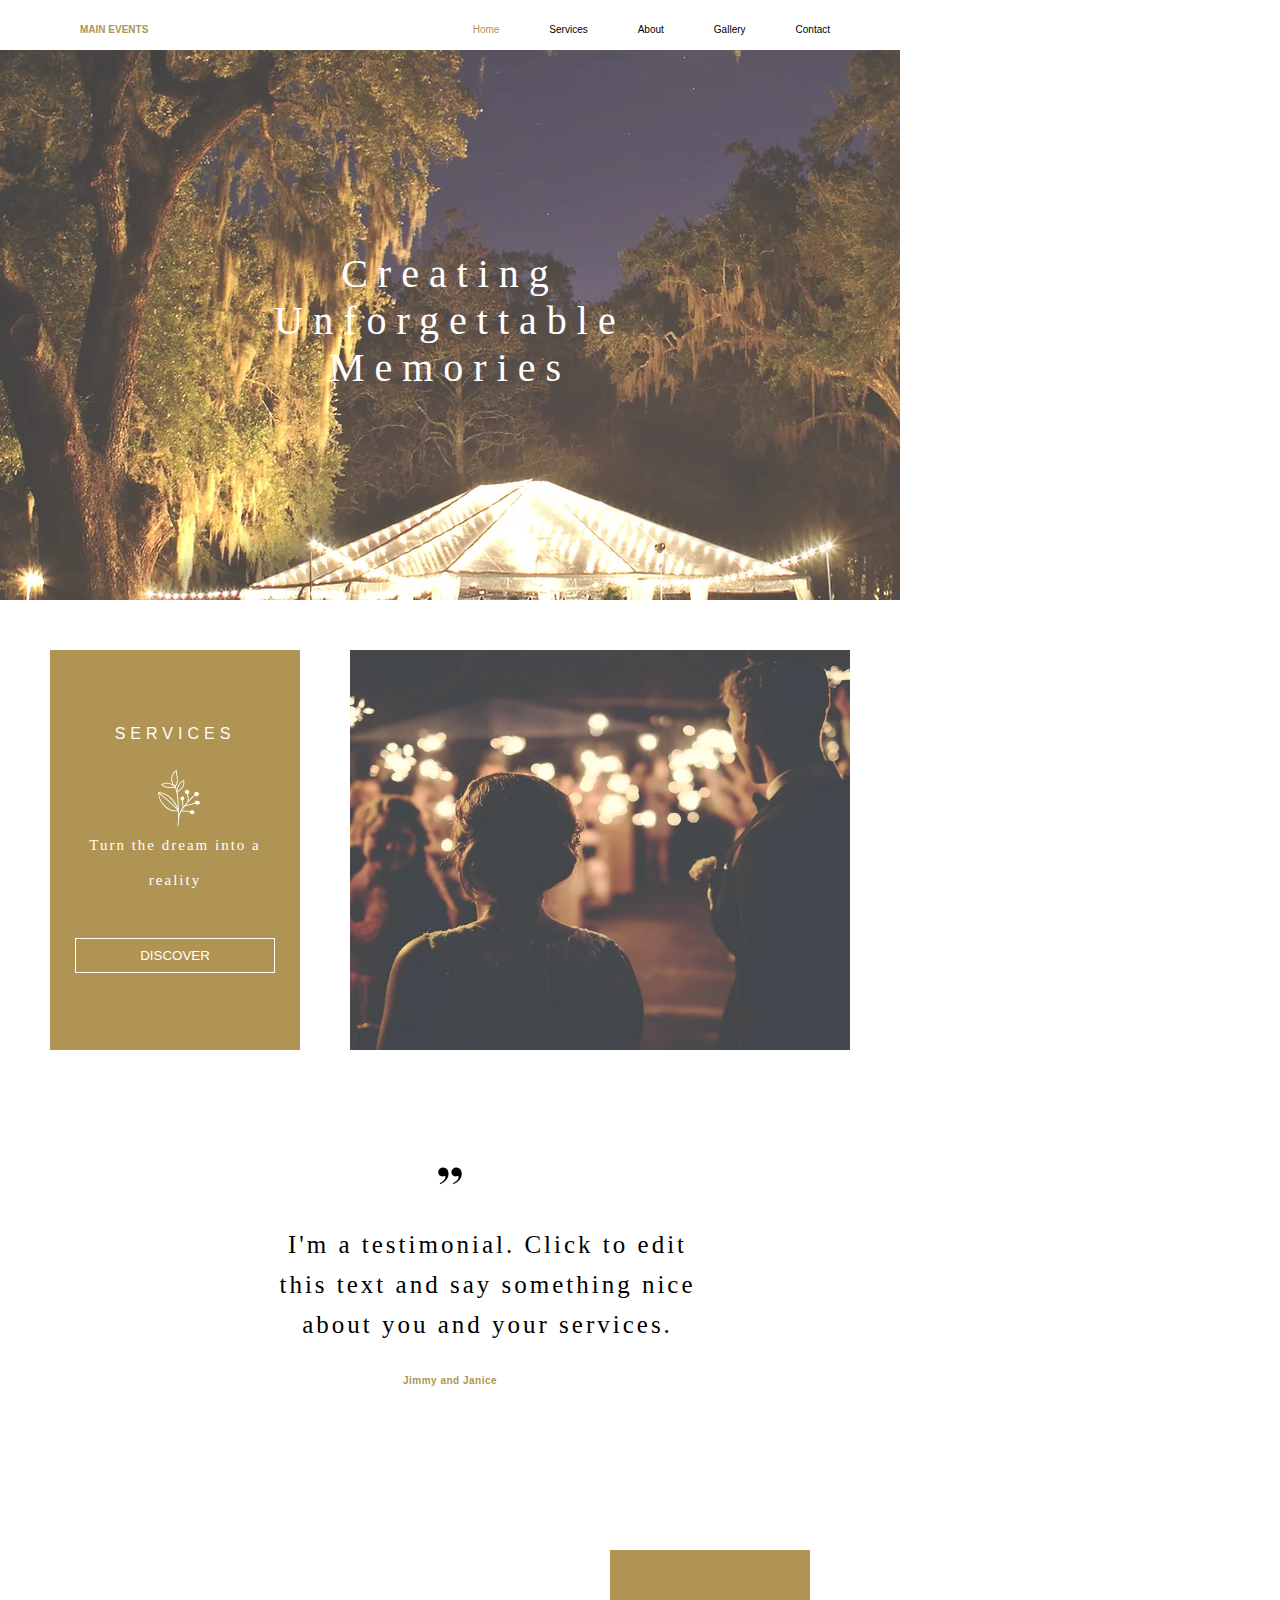
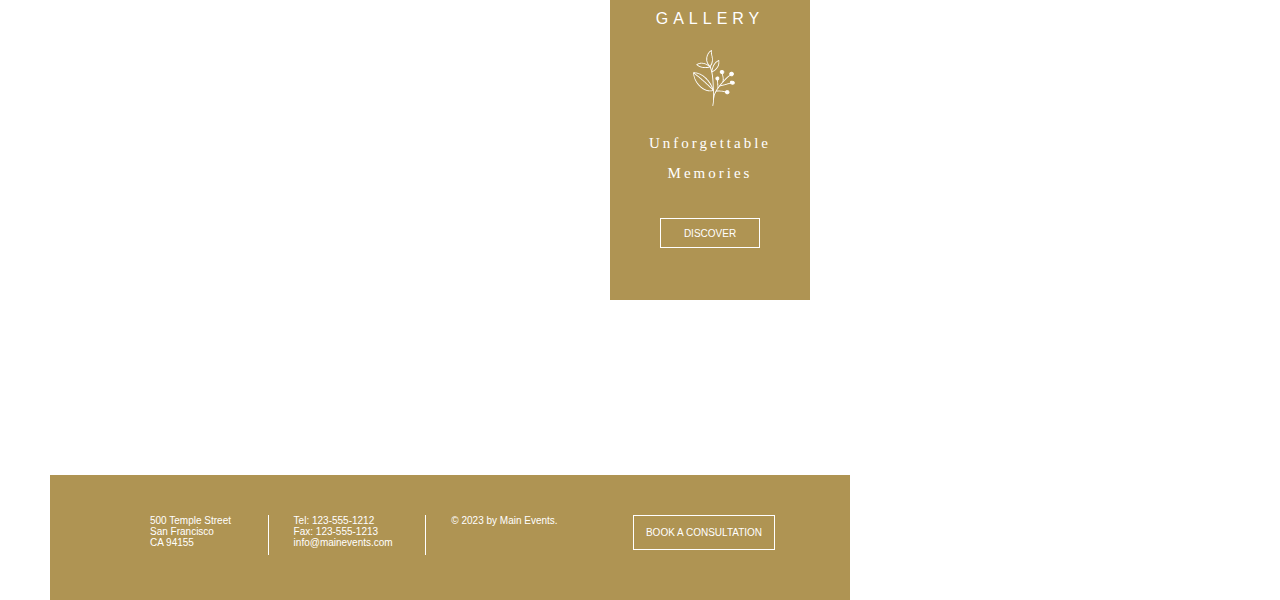
<file: mypage.html>
<!DOCTYPE html>
<html>
<head>
	<meta charset="utf-8">
	<meta name="viewport" content="width=device-width, initial-scale=1">
	<link rel="stylesheet" href="mypage.css">
	<link href="https://fonts.googleapis.com/css2?family=Lato&family=Open+Sans&family=Rozha+One&display=swap" rel="stylesheet">
	<title>MAIN EVENTS</title>
</head>
<body>
	<div class="container">
		<div class="header">
		  <a href="#default" class="logo">MAIN EVENTS</a>
		  <div class="header-right">
		    <a class="active" href="mypage2.html#home" target="_blank">Home</a>
		    <a href="mypage2.html#services" target="_blank">Services</a>
		    <a href="mypage2.html#about" target="_blank">About</a>
		    <a href="mypage2.html#gallery" target="_blank">Gallery</a>
		    <a href="mypage2.html#contact" target="_blank">Contact</a>
		  </div>
		</div>
		<div class="part1">
			<div class="first_text">Creating Unforgettable Memories</div>
		</div>
		<div class="part2">
			<div class="services">
				<div class="services_title">SERVICES</div>
				<div class="services_text">Turn the dream into a reality</div>
				<button class="services_button">DISCOVER</button>
			</div>
			<img class="middle" src="images/middle.png">
		</div>
		<div class="part3">
			<div class="quote">&#8221;</div>
			<div class="testimonial">
				I'm a testimonial. Click to edit this text and say something nice about you and your services.
			</div>
			<div class="names">
				Jimmy and Janice
			</div>
		</div>
		<div class="part4">
			<div class="gallery">
				<div class="gallery_title">GALLERY</div>
				<div class="gallery_text">Unforgettable Memories</div>
				<button class="gallery_button">DISCOVER</button>
			</div>
		</div>
		<div class="part5">
			<div class="address">500 Temple Street<br>San Francisco<br>
			CA 94155
			</div>
			<div class="contact">Tel: 123-555-1212<BR>
			Fax: 123-555-1213<br>
			info@mainevents.com</div>
			<div class="copyrights">&copy; 2023 by Main Events.</div>
			<button class="consultation_button">BOOK A CONSULTATION</button>
		</div>
	</div>
</body>
</html>
</file>
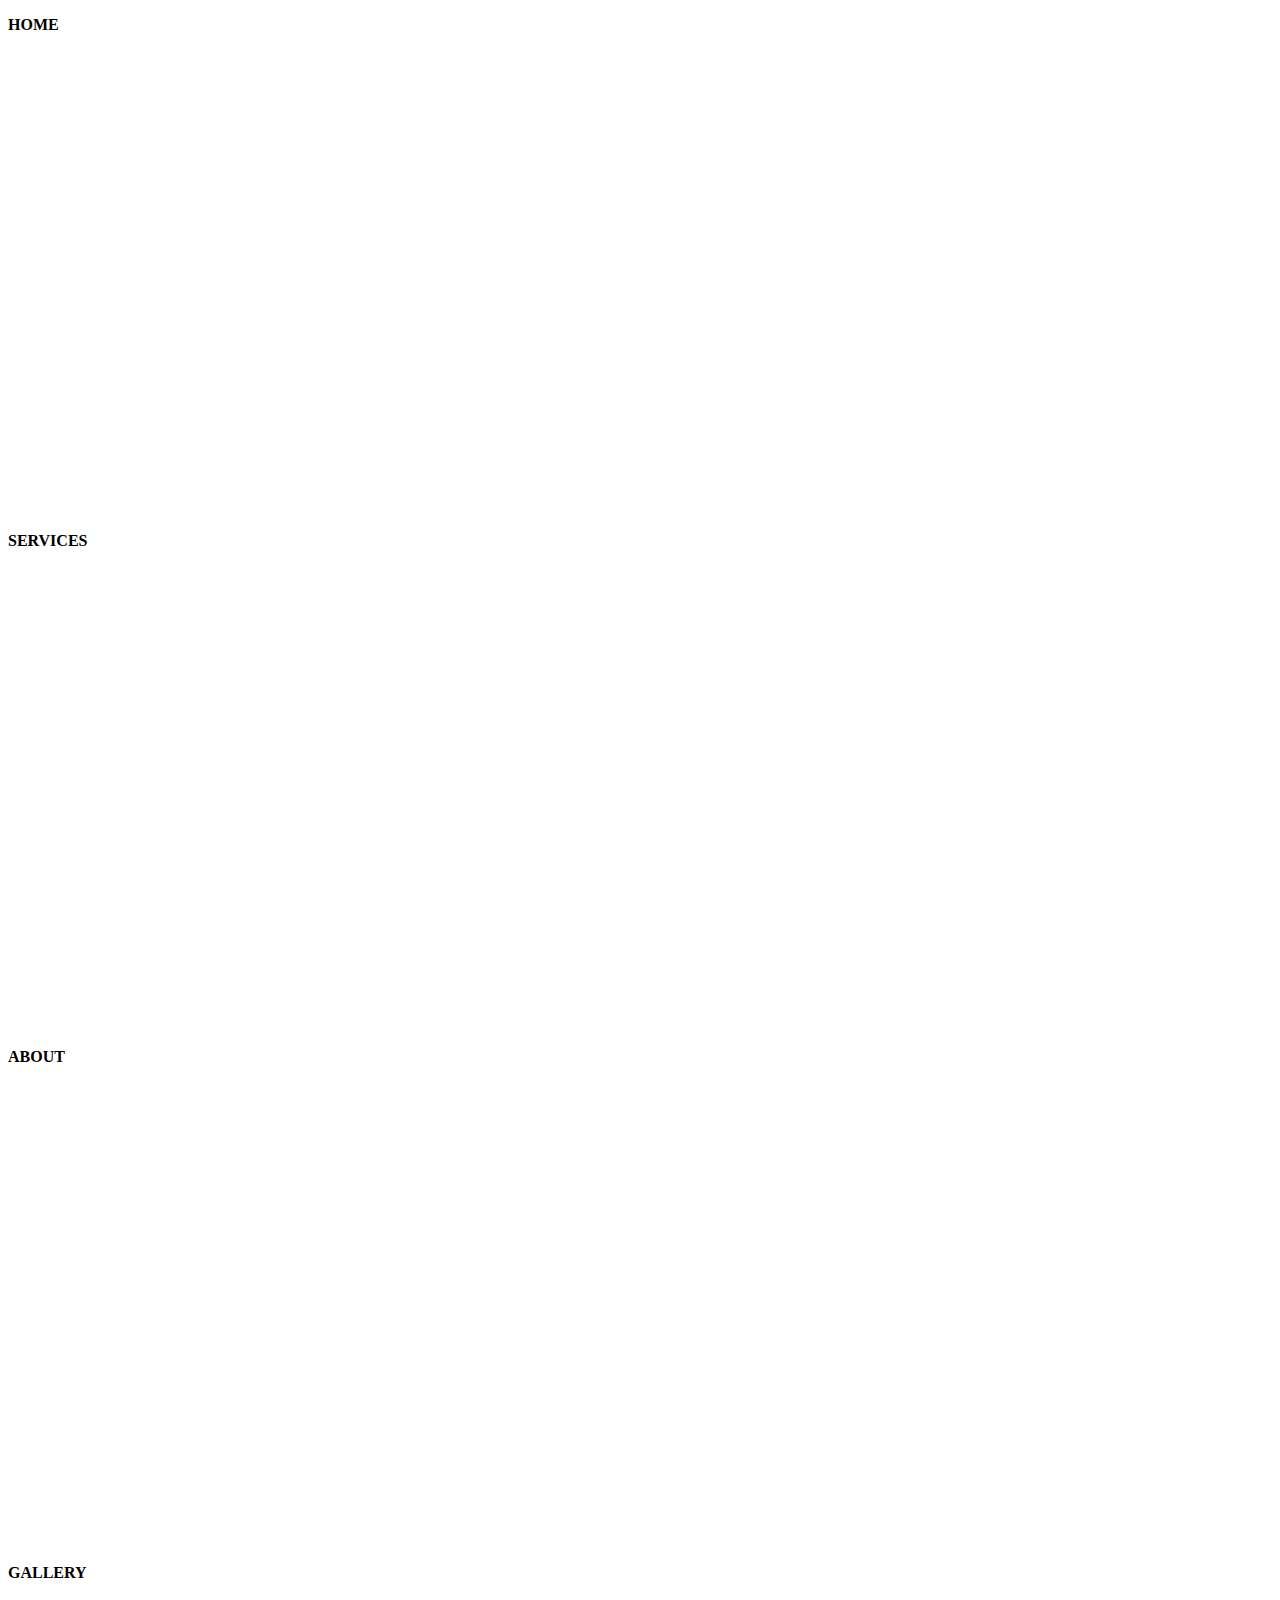
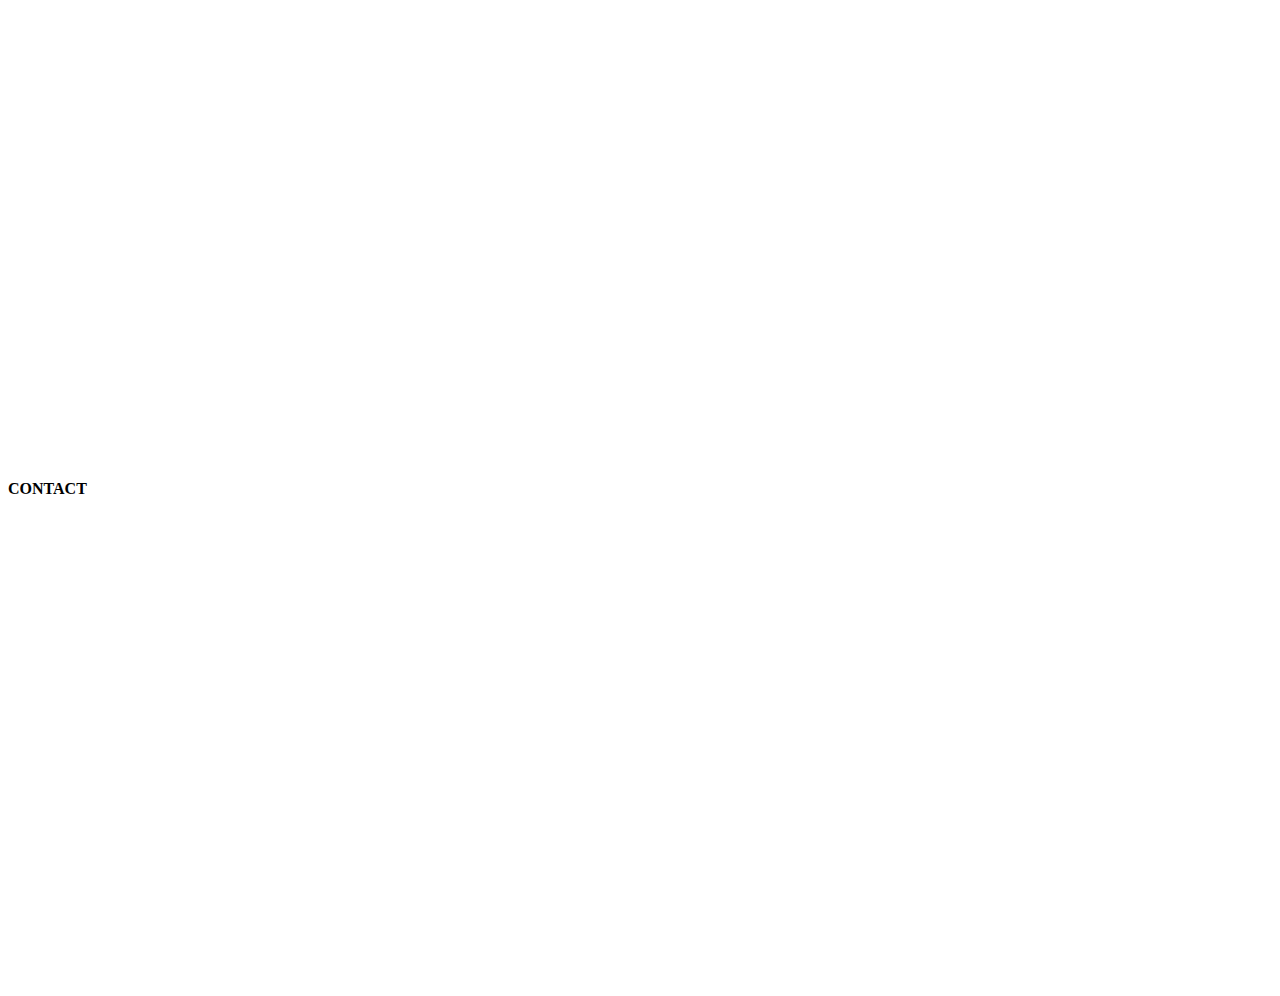
<file: mypage2.html>
<!DOCTYPE html>
<html>
<head>
	<meta charset="utf-8">
	<meta name="viewport" content="width=device-width, initial-scale=1">
	<title>My Dummy Page</title>
</head>
<body>
<p id="home" style="height:500px; font-weight: bold;">HOME</p>
<p id="services" style="height:500px; font-weight: bold;">SERVICES</p>
<p id="about" style="height:500px; font-weight: bold;">ABOUT</p>
<p id="gallery" style="height:500px; font-weight: bold;">GALLERY</p>
<p id="contact" style="height:500px; font-weight: bold;">CONTACT</p>
</body>
</html>
</file>
<file: mypage.css>
html,body
{
  width: 100%;
  height: 100%;
  margin: 0px;
  padding: 0px;
  background-color: transparent;
}

.container{
  width: 900px;
  align-content: center;
  height: 100vh;
}

/* Style the header with a grey background and some padding */
.header {
  font-size: 10px;
  background-color: white;
  font-weight: 500;
  width: 100%;
  font-family: sans-serif;
  position: sticky;
  top: 0;
  height: 50px;
}

/* Style the header links */
.header a {
  float: left;
  text-align: center;
  padding: 20px 50px 20px 0px;
  text-decoration: none;
  line-height: 20px;
}

/* Style the logo link (notice that we set the same value of line-height and font-size to prevent the header to increase when the font gets bigger */
.header a.logo {
  padding: 20px 0px 20px 80px;
  color: #af9453;
  font-weight: bold;
}


/* Style the active/current link*/
.header a.active {
  color: #b09459;
}

/* changing link color to black */
a:link {
  color: black;
  background-color: transparent;
  text-decoration: none;
}

a:visited {
  color: black;
  background-color: transparent;
  text-decoration: none;
}


/* Float the link section to the right */
.header-right {
  float: right;
  color: black;
  padding: 0px 20px 0px 0px;
}

/*image 3*/
.part1{
  background-image: url("images/first.png");
  height: 550px;
  width: 100%;
  background-attachment: fixed;
  background-repeat: no-repeat;
  background-position: -100px -500px;
  scrollbar-width: none;
}

/* Centered text */
.first_text {
  padding-top: 200px;
  color: white;
  font-size: 40px;
  width: 500px; 
  font-family: serif;
  letter-spacing: 10px;
  top: 0;
  bottom: 0;
  left: 0;
  right: 0;
  margin: auto;
  text-align: center;
}

.part2{
  width: 100%;
  height: 500px;
}

.services{
  margin: 50px 25px 50px 50px;
  background-color: #af9453;
  color: white;
  width: 250px;
  height: 400px;
  float: left;
  background-image: url("images/flower.png");
  background-position: -75px -80px;
}

.services_title{
  font-family: sans-serif; 
  letter-spacing: 5px;
  text-align: center;
  margin-top: 75px;
}

.services_text{
  font-family: serif;
  margin-top: 85px;
  text-align: center;
  font-size: 15px;
  width: 200px;
  margin-left: 25px;
  letter-spacing: 2px;
  line-height: 35px;
}

.services_button{
  background-color: transparent;
  border: none;
  border: solid 1px white;
  cursor: pointer;
  width: 200px;
  height: 35px;
  margin-top: 40px;
  margin-left: 25px;
  color: white;
  font-family: sans-serif;
}

.middle{
  margin: 50px 50px 50px 25px;
  width: 500px;
  height: 400px;
  float: right;
}

.part3{
  height: 200px;
  margin:  50px 275px 125px 275px;
}

.quote{
  font-size: 60px;
  height: 75px;
  text-align: center;
  font-family: "Rozha One", serif;
}

.testimonial{
  font-family: serif;
  top: 0;
  bottom: 0;
  left: 0;
  right: 0;
  margin: auto;
  text-align: center;
  color: black;
  font-size: 25px;
  width: 425px;
  letter-spacing: 3px;
  line-height: 40px;
}

.names{
  color: #af9453 ;
  font-family: sans-serif;
  font-size: 10px;
  letter-spacing: 0.5px;
  margin: 30px;
  text-align: center;
  font-weight: bold;
}

.part4{
  margin: 50px 50px 50px 50px;
  background: url("images/last.png") no-repeat;
  height: 500px;
  width: 90%;
  background-attachment: fixed;
  background-position: left 0% bottom -500px;
}

.gallery{
  width: 200px;
  height: 350px;
  margin: 75px 50px 20px 0px ;
  background-color: #af9453;
  color: white;
  float: right;
  background-image: url("images/flower.png");
  background-position: -100px -100px;
}


.gallery_title{
  font-family: sans-serif; 
  letter-spacing: 5px;
  text-align: center;
  margin-top: 60px;
}

.gallery_text{
  font-family: serif;
  margin-top: 100px;
  text-align: center;
  font-size: 15px;
  width: 150px;
  margin-left: 25px;
  letter-spacing: 3px;
  line-height: 30px;
}

.gallery_button{
  background-color: transparent;
  border: none;
  border: solid 1px white;
  cursor: pointer;
  width: 100px;
  height: 30px;
  font-family: sans-serif;
  margin-top: 30px;
  margin-left: 50px;
  font-size: 10px;
  color: white;
}

.part5{
  background-color: #af9453;
  margin: 100px 50px 30px 50px;
  height: 125px;
  display: flex;
  font-family: sans-serif;
  font-size: 10px;
}

.address{
  color: white;
  margin: 40px 0px 50px 100px;
  border-right: 1px solid;
  border-color: white;
  height: 40px;
  width: 125px;
}

.contact{
  color: white;
  margin: 40px 25px 50px 25px;
  border-right: 1px solid;
  border-color: white;
  height: 40px;
  width: 140px;
}

.copyrights{
  color: white;
  height: 40px;
  width: 140px;
  margin: 40px 50px 50px 0px
}

.consultation_button{
  background-color: transparent;
  border: none;
  border: solid 1px white;
  font-family: sans-serif;
  cursor: pointer;
  width: 150px;
  height: 35px;
  margin-top: 40px;
  margin-right: 75px;
  font-size: 10px;
  color: white;
}
</file>
